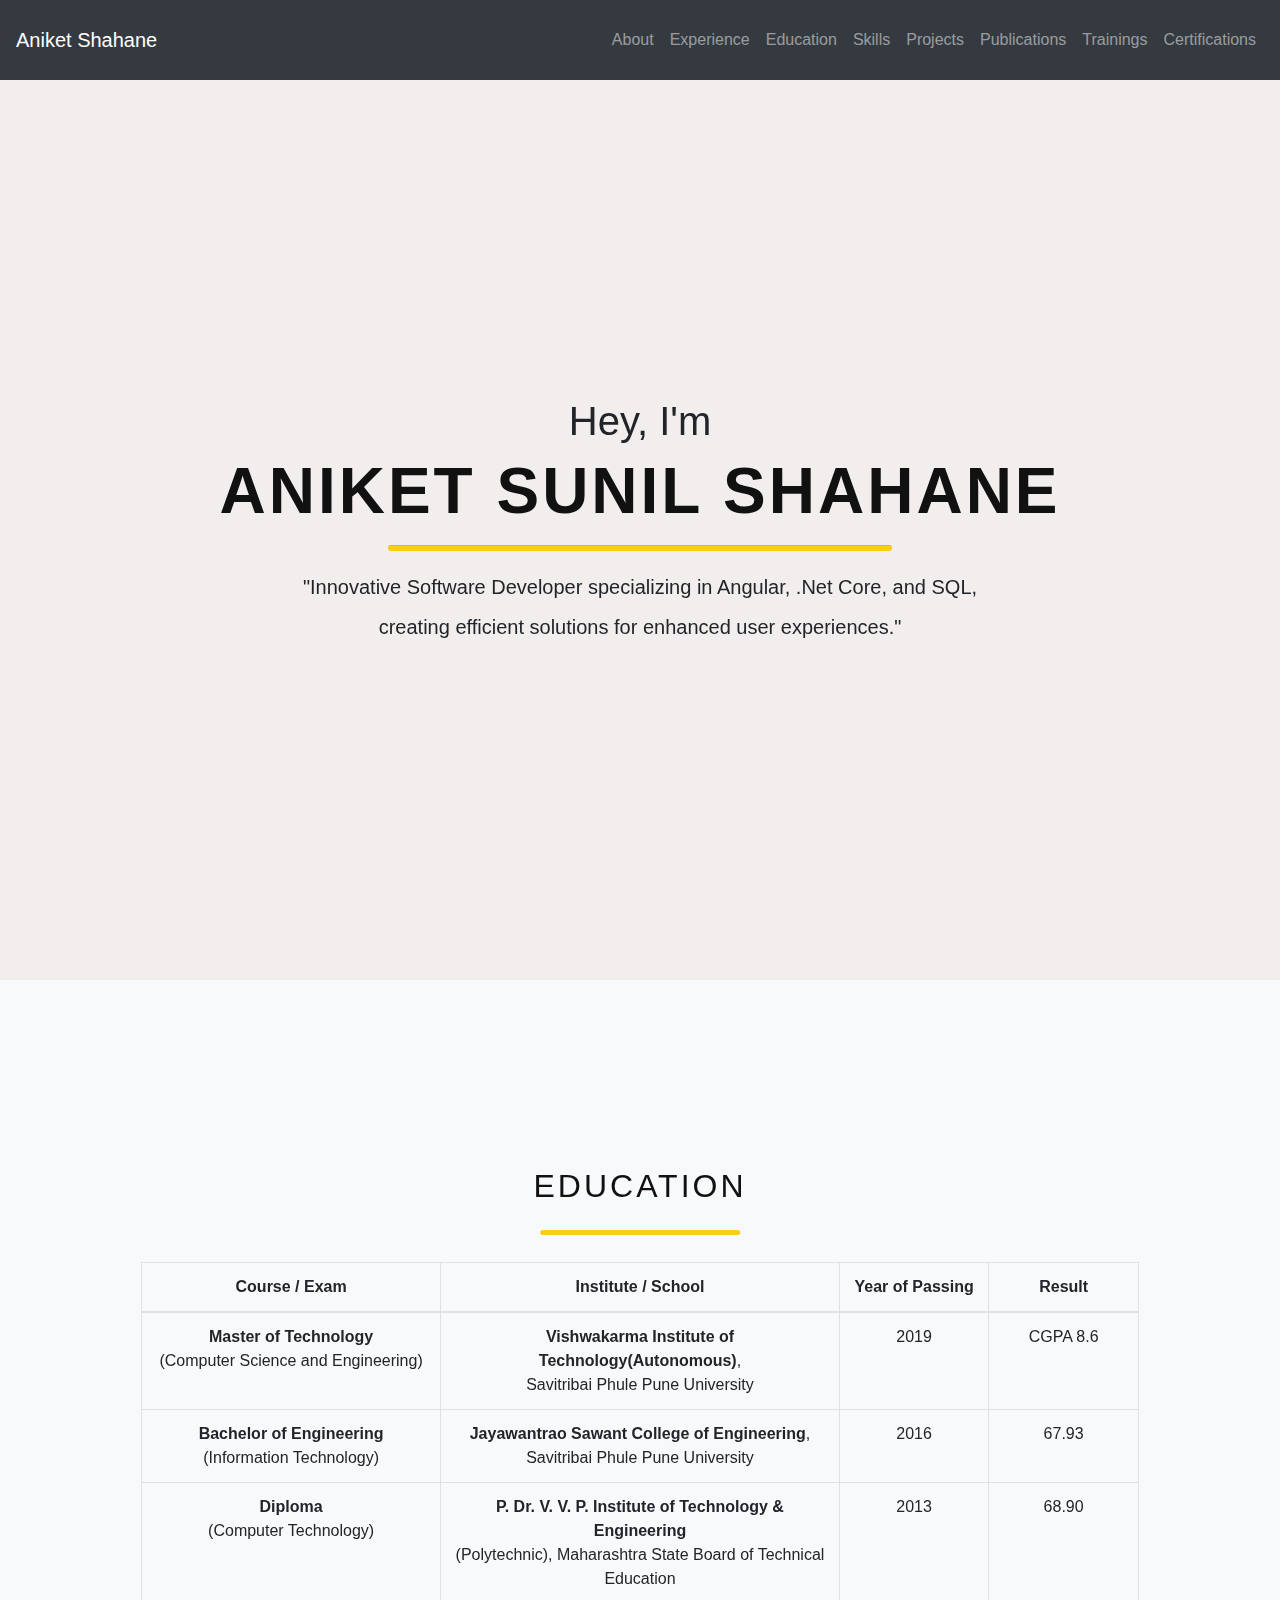
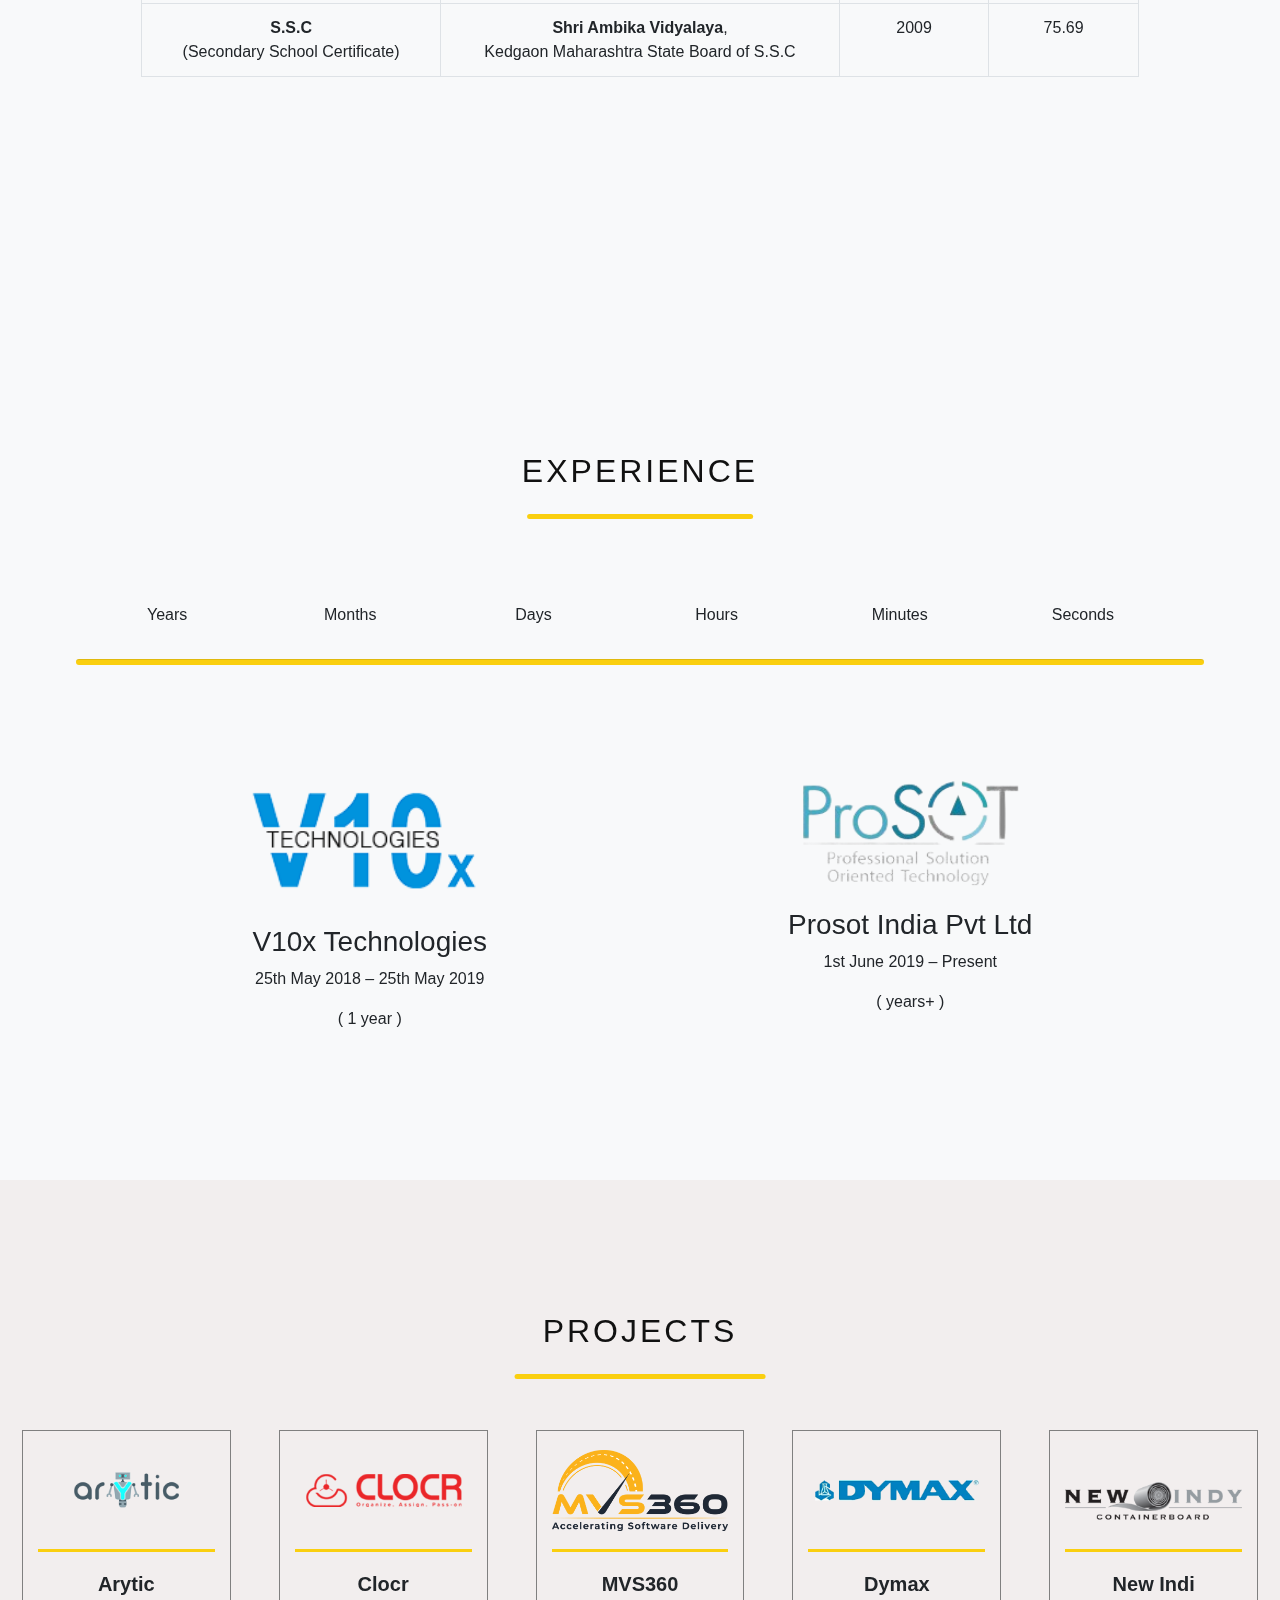
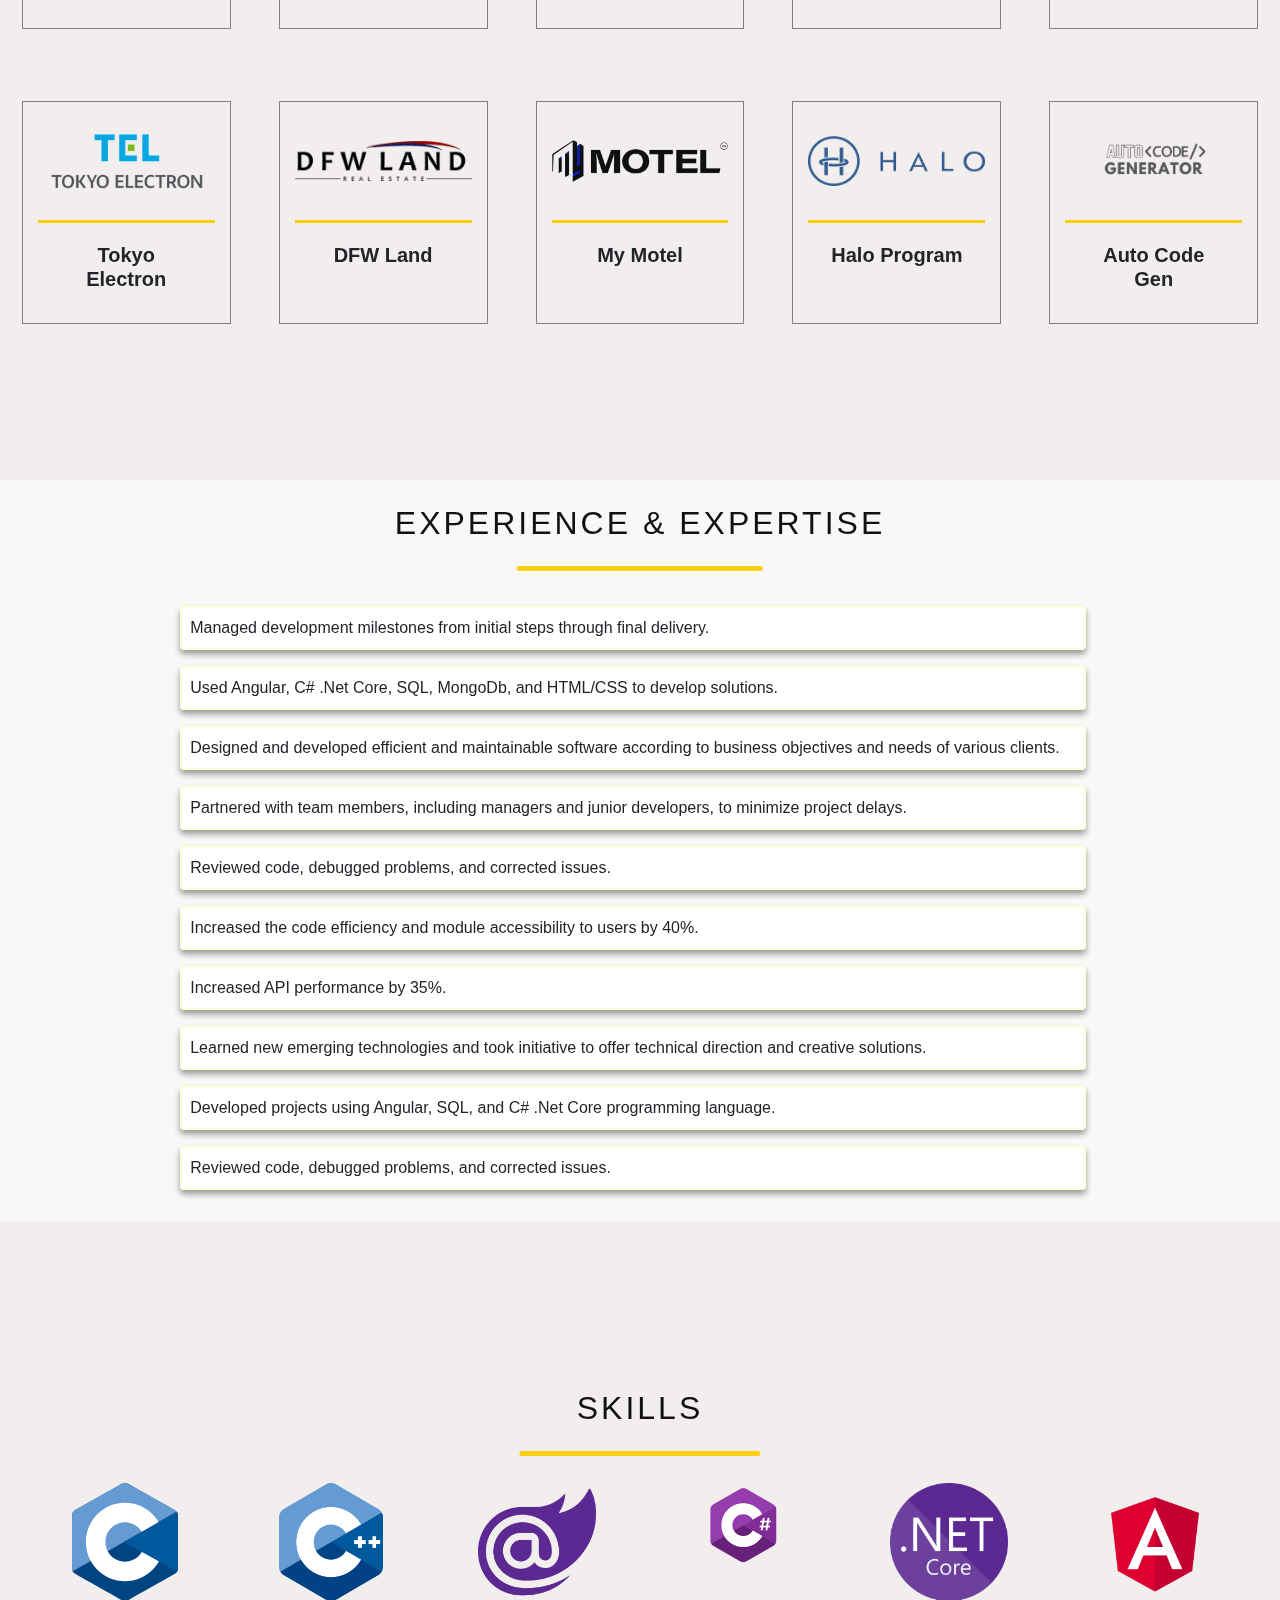
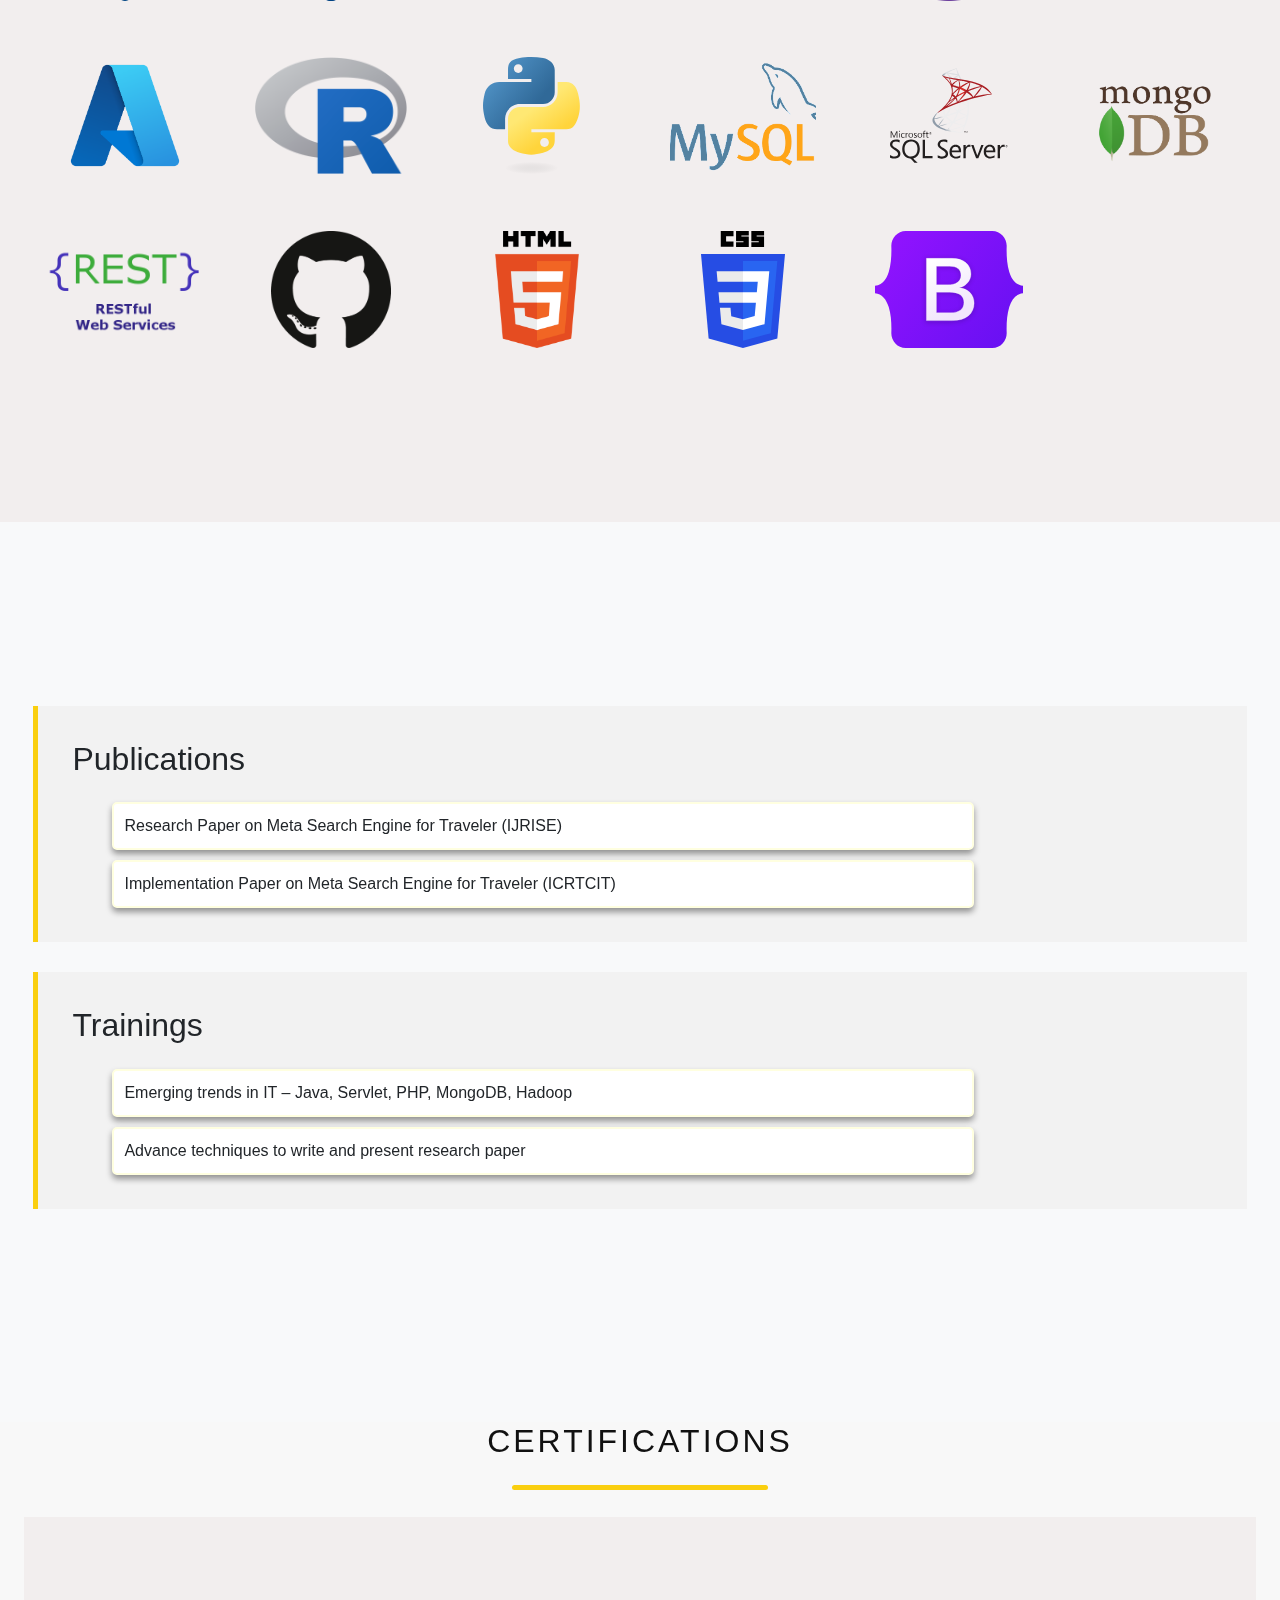
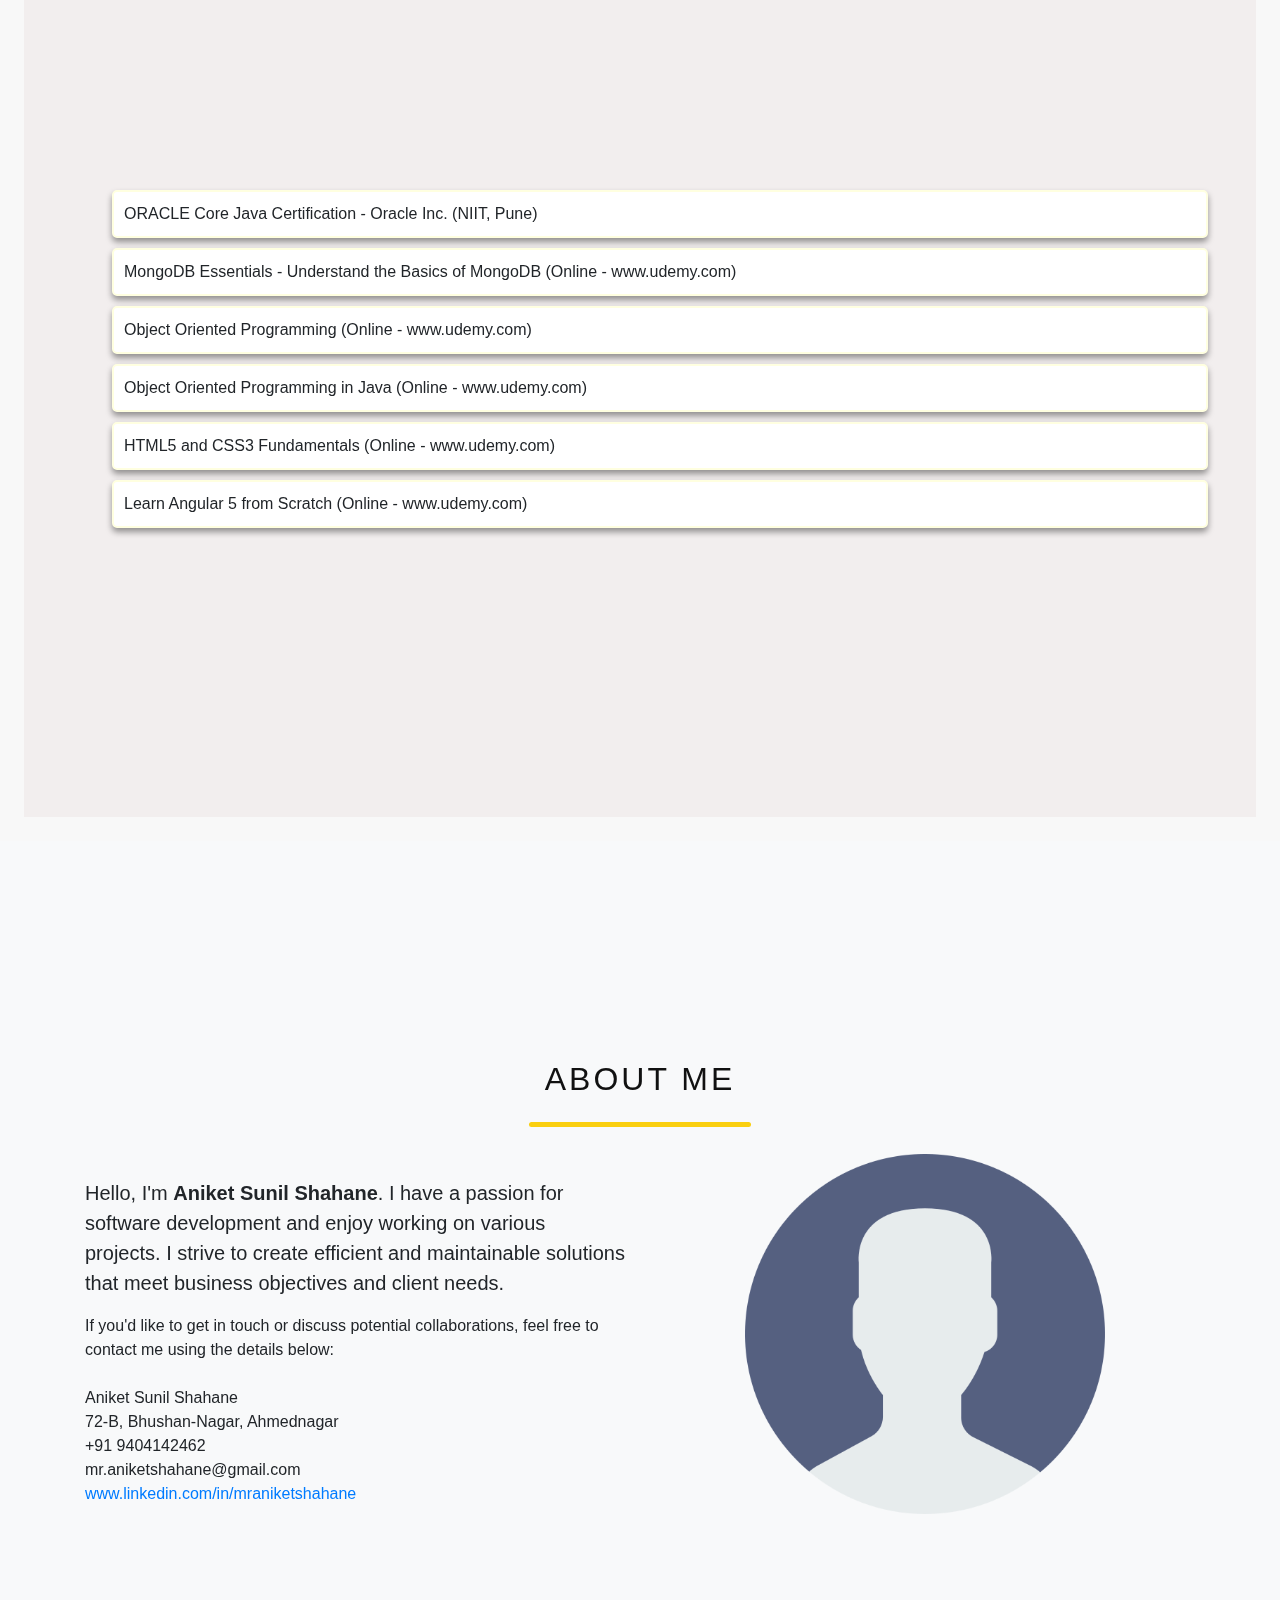
<file: index.html>
<!DOCTYPE html>
<html lang="en">

<head>
    <meta charset="UTF-8">
    <meta name="viewport" content="width=device-width, initial-scale=1.0">
    <title>Mr. Aniket Shahane - Resume</title>
    <link rel="stylesheet" href="https://stackpath.bootstrapcdn.com/bootstrap/4.5.2/css/bootstrap.min.css"><meta name="google-adsense-account" content="ca-pub-2403450989587764">
    <link rel="stylesheet" href="style.css">
    <style>
    </style>
</head>
<style>
    .navbar {
        min-height: 80px;
    }
</style>
<body>
    <nav class="navbar navbar-expand-lg navbar-dark bg-dark sticky-top">
        <a class="navbar-brand " style="" href="#">Aniket Shahane </a>
        <button class="navbar-toggler" type="button" data-toggle="collapse" data-target="#navbarNav"
                aria-controls="navbarNav" aria-expanded="false" aria-label="Toggle navigation">
            <span class="navbar-toggler-icon"></span>
        </button>
        <div class="collapse navbar-collapse" id="navbarNav">
            <ul class="navbar-nav ml-auto">
                <li class="nav-item">
                    <a class="nav-link" href="#about">About</a>
                </li>
                <li class="nav-item">
                    <a class="nav-link" href="#experience">Experience</a>
                </li>
                <li class="nav-item">
                    <a class="nav-link" href="#education">Education</a>
                </li>
                <li class="nav-item">
                    <a class="nav-link" href="#skills">Skills</a>
                </li>
                <li class="nav-item">
                    <a class="nav-link" href="#projects">Projects</a>
                </li>
                <li class="nav-item">
                    <a class="nav-link" href="#publications">Publications</a>
                </li>
                <li class="nav-item">
                    <a class="nav-link" href="#trainings">Trainings</a>
                </li>
                <li class="nav-item">
                    <a class="nav-link" href="#certifications">Certifications</a>
                </li>
            </ul>
        </div>
    </nav>

    <div class="banner" style="background-color: #f2eeee ">
        <div class="p-4">
            <h1 class=" ">Hey, I'm  </h1>
            <h3 class="heading-primary"> Aniket Sunil Shahane</h3>
            <hr />
            <div class="text-center">
                <p>
                    <h5 style="margin-bottom: 0; line-height: 2.0;">
                        "Innovative Software Developer specializing in Angular, .Net Core,
                        and SQL, <br />creating efficient solutions for enhanced user experiences."
                    </h5>
                </p>

            </div>
        </div>
    </div>
 

    <div class="banner" id="education" >
        <div class="section m-4">
            <h2 class="heading-sec__main">Education</h2>
            <table class="table table-bordered">
                <thead class=" ">
                    <tr>
                        <th width="30%">Course / Exam</th>
                        <th width="40%">Institute / School</th>
                        <th width="15%">Year of Passing</th>
                        <th width="15%">Result</th>
                    </tr>
                </thead>
                <tbody>
                    <tr>
                        <td><b>Master of Technology </b><br />(Computer Science and Engineering)</td>
                        <td><b>Vishwakarma Institute of Technology(Autonomous)</b>,<br /> Savitribai Phule Pune University</td>
                        <td style="text-align:center">2019</td>
                        <td style="text-align:center">CGPA 8.6</td>
                    </tr>
                    <tr>
                        <td><b>Bachelor of Engineering </b><br />(Information Technology)</td>
                        <td><b>Jayawantrao Sawant College of Engineering</b>, <br />Savitribai Phule Pune University</td>
                        <td style="text-align:center">2016</td>
                        <td style="text-align:center">67.93</td>
                    </tr>
                    <tr>
                        <td><b>Diploma </b><br />(Computer Technology)</td>
                        <td>
                            <b>P. Dr. V. V. P. Institute of Technology & Engineering </b>
                           <br /> (Polytechnic), Maharashtra State Board of Technical
                            Education
                        </td>
                        <td style="text-align:center">2013</td>
                        <td style="text-align:center">68.90</td>
                    </tr>
                    <tr>
                        <td><b>S.S.C </b><br />(Secondary School Certificate)</td>
                        <td><b>Shri Ambika Vidyalaya</b>,<br /> Kedgaon Maharashtra State Board of S.S.C</td>
                        <td style="text-align:center">2009</td>
                        <td style="text-align:center">75.69</td>
                    </tr>
                </tbody>
            </table>
        </div>

    </div>


    <div class="banner" id="experience">

        <div class=" box ">
            <h2 class="heading-sec__main" style="margin-bottom: 10%">Experience</h2>
            <!--<h3 class="text-center">Total Experience</h3>-->
            <div id="countdown" class="text-center mt-4">
                <div class="row col-12">
                    <div class="col">
                        <span id="years" class="display-4"></span>
                        <p>Years</p>
                    </div>
                    <div class="col">
                        <span id="months" class="display-4"></span>
                        <p>Months</p>
                    </div>
                    <div class="col">
                        <span id="days" class="display-4"></span>
                        <p>Days</p>
                    </div>
                    <div class="col">
                        <span id="hours" class="display-4"></span>
                        <p>Hours</p>
                    </div>
                    <div class="col">
                        <span id="minutes" class="display-4"></span>
                        <p>Minutes</p>
                    </div>
                    <div class="col">
                        <span id="seconds" class="display-4"></span>
                        <p>Seconds</p>
                    </div>
                </div>
            </div>
            <hr style="width:100% !important; margin-bottom:8%" />
            <div class="row m-4">
             

                <div class="col-md-6">
                    <div class="banner_data">
					 <img src="Images/v10x.png" width="50%"/>
                        <h3>V10x Technologies</h3>
                        <p>25th May 2018 – 25th May 2019</p>
                        <p>( 1 year )</p>
                    </div>
                </div>
              
                <div class="col-md-6">
                    <div class="banner_data">
  <img src="Images/prosot-png.png"  width="45%"/>
                        <h3>Prosot India Pvt Ltd</h3>
                        <p>
                            1st June 2019 – Present
                        </p>
                        <p>(  <span id="yearsinprosot" class=""></span> years+ )</p>
                    </div>
                </div>
            </div>
        </div>

    </div>
    <div id="projects" class="banner text-center" style="background-color: #f2eeee ">
        <div   class="">
            <h2 class="heading-sec__main">Projects</h2>
            <div class="row">
                <div class="col m-4" style="border: solid gray 1px">
                    <img src="Images/arytic.png" class="card-img-top" alt="Image">
                    <div class="card-body">
                        <h5 class="card-title">Arytic</h5>
                        
                    </div>

                </div>
                <div class="col m-4" style="border: solid gray 1px">
                    <img src="Images/clocker.png" class="card-img-top" alt="Image">
                    <div class="card-body">
                        <h5 class="card-title">Clocr</h5>
                        
                    </div>

                </div>
                <div class="col m-4" style="border: solid gray 1px">
                    <img src="Images/mvs.png" class="card-img-top" alt="Image">
                    <div class="card-body">
                        <h5 class="card-title">MVS360</h5>
                        
                    </div>

                </div>
                <div class="col m-4" style="border: solid gray 1px">
                    <img src="Images/dymax.png" class="card-img-top" alt="Image">
                    <div class="card-body">
                        <h5 class="card-title">Dymax</h5>
                        
                    </div>

                </div>
                <div class="col m-4" style="border: solid gray 1px">
                    <img src="Images/newIndi.png" class="card-img-top" alt="Image">
                    <div class="card-body">
                        <h5 class="card-title">New Indi</h5>
                        
                    </div>

                </div>
            </div>
            <br />
            <div class="row ">
                <div class="col m-4" style="border: solid gray 1px">
                    <img src="Images/Tel.png" class="card-img-top" alt="Image">
                    <div class="card-body">
                        <h5 class="card-title">Tokyo Electron</h5>
                        
                    </div>

                </div>
                <div class="col m-4" style="border: solid gray 1px">
                    <img src="Images/dfw.png" class="card-img-top" alt="Image">
                    <div class="card-body">
                        <h5 class="card-title">DFW Land</h5>
                        
                    </div>

                </div>
                <div class="col m-4" style="border: solid gray 1px">
                    <img src="Images/mtmotel.png" class="card-img-top" alt="Image" style="mix-blend-mode: difference;">
                    <div class="card-body">
                        <h5 class="card-title">My Motel</h5>
                        
                    </div>

                </div>
                <div class="col m-4" style="border: solid gray 1px">
                    <img src="Images/halo.png" class="card-img-top" alt="Image">
                    <div class="card-body">
                        <h5 class="card-title">Halo Program</h5>
                        
                    </div>

                </div>
                <div class="col m-4" style="border: solid gray 1px">
                    <img src="Images/AutoCodeGen.png" class="card-img-top" alt="Image">
                    <div class="card-body">
                        <h5 class="card-title">Auto Code Gen</h5>
                        
                    </div>

                </div>
            </div>

        </div>

    </div>
    <div id="Publicationstrainings" class="   p-4  text-center">
        <div id="Publicationstrainings">
            <h2 class="heading-sec__main">Experience & Expertise</h2>
            <div class="row col-12">
                <ul style="margin: auto;height:auto !important" class="list-group">
                    <li style="height:auto !important" class="list-group-item card m-2 p-2 ">Managed development milestones from initial steps through final delivery.</li>
                    <li style="height:auto !important" class="list-group-item card m-2 p-2">Used Angular, C# .Net Core, SQL, MongoDb, and HTML/CSS to develop solutions.</li>
                    <li style="height:auto !important" class="list-group-item card m-2 p-2">Designed and developed efficient and maintainable software according to business objectives and needs of various clients.</li>
                    <li style="height:auto !important" class="list-group-item card m-2 p-2">Partnered with team members, including managers and junior developers, to minimize project delays.</li>
                    <li style="height:auto !important" class="list-group-item card m-2 p-2">Reviewed code, debugged problems, and corrected issues.</li>
                    <li style="height:auto !important" class="list-group-item card m-2 p-2">Increased the code efficiency and module accessibility to users by 40%.</li>
                    <li style="height:auto !important" class="list-group-item card m-2 p-2 ">Increased API performance by 35%.</li>
                    <li style="height:auto !important" class="list-group-item card m-2 p-2">Learned new emerging technologies and took initiative to offer technical direction and creative solutions.</li>
                    <li style="height:auto !important" class="list-group-item card m-2 p-2">Developed projects using Angular, SQL, and C# .Net Core programming language.</li>
                    <li style="height:auto !important" class="list-group-item card m-2 p-2">Reviewed code, debugged problems, and corrected issues.</li>
                </ul>

            </div>
        </div>
    </div>
    <div class="banner" id="skills" style="background-color: #f2eeee ">
        <div class="section m-4 ">
            <h2 class="heading-sec__main">Skills</h2>
            <div class="row  ">
                <div class="col-md-2 col-sm-6">
                    <p class="mb-2"><img src="Images/C_Programming_Language.svg" alt="C programming language logo" width="100%">   </p>
                </div><div class="col-md-2 col-sm-6">
                    <p class="mb-2"><img src="Images/c++.png" alt="C++ programming language logo" width="100%">  </p>
                </div><div class="col-md-2">
                    <p class="mb-2"><img src="Images/Blazor.png" alt="Blazor programming language logo" width="100%">  </p>
                </div><div class="col-md-2">
                    <p class="mb-2"><img src="Images/CSharp.png" style="margin-top:-20px" alt="C# programming language logo" width="150px">  </p>
                </div><div class="col-md-2">
                    <p class="mb-2"><img src="Images/NET_Core_Logo.svg.png" alt=".Net Core programming language logo" width="100%">  </p>
                </div><div class="col-md-2">
                    <p class="mb-2"><img src="Images/angular.png" alt="Angular programming language logo" width="100%">  </p>
                </div>
            </div>
            <div class="row  " style="margin-top:4%">
                <div class="col-md-2">
                    <p class="mb-2"><img src="Images/azure.png" alt="Azure logo" width="100%">  </p>
                </div><div class="col-md-2">
                    <p class="mb-2"><img src="Images/R.png" alt="R programming language logo" width="100%"> </p>
                </div><div class="col-md-2">
                    <p class="mb-2"><img src="Images/python.svg" alt="Python programming language logo" width="100%"> </p>
                </div>
                <div class="col-md-2">
                    <p class="mb-2"><img src="Images/mysql.png" alt="MySQL logo" width="100%">  </p>
                </div>
                <div class="col-md-2">
                    <p class="mb-2"><img src="Images/sql.svg" alt="sql logo" width="100%"> </p>
                </div>
                <div class="col-md-2">
                    <p class="mb-2"><img src="Images/mongo.png" alt="mongo logo" width="100%">  </p>
                </div>
            </div>
            <div class="row  " style="margin-top:4%">
                <div class="col-md-2">
                    <p class="mb-2">
                        <img src="Images/rest.png" alt="REST web services" width="100%">
                    </p>
                </div>
                <div class="col-md-2">
                    <img src="Images/git.png" alt="REST web services" width="100%">

                </div><div class="col-md-2">

                    <img src="Images/html.png" alt="REST web services" width="100%">
                </div>

                <div class="col-md-2">

                    <img src="Images/css.svg" alt="REST web services" width="100%">
                </div><div class="col-md-2">

                    <img src="Images/bootstrap.svg" alt="REST web services" width="100%">
                </div>
            </div>
        </div>
    </div>

    <div id="Publicationstrainings" class=" banner p-4  text-center">
	  
        <div class="row m-0">
            <div id="publications" class="certification-card  section highlight-banner w-100 text-left">
                <h2 class="m-4 mb-0">Publications</h2>
                <div id="" class="section m-4 w-100">
                    <div class="certification-card ">
                        <ul>
                            <li>
                                <div class="card w-75">
                                    <div class=" ">
                                        Research Paper on Meta Search Engine for Traveler (IJRISE)
                                    </div>
                                </div>
                            </li>
                            <li>
                                <div class="card w-75">
                                    <div class=" ">
                                        Implementation Paper on Meta Search Engine for Traveler (ICRTCIT)
                                    </div>
                                </div>
                            </li>
                        </ul>
                    </div>
                </div>

            </div>

            <div id="trainings" class=" section  highlight-banner w-100 text-left">
                <h2 class="m-4 mb-0">Trainings</h2>
                <div id="" class="section m-4 w-100">
                    <div class="certification-card ">
                        <ul>
                            <li>
                                <div class="card w-75">
                                    <div class=" ">
                                        Emerging trends in IT – Java, Servlet, PHP, MongoDB, Hadoop
                                    </div>
                                </div>
                            </li>
                            <li>
                                <div class="card w-75">
                                    <div class=" ">
                                        Advance techniques to write and present research paper
                                    </div>
                                </div>
                            </li>
                        </ul>
                    </div>
                </div>

            </div>
        </div>
 
	</div>
	 <h2 class="heading-sec__main">Certifications</h2>
    <div id="certifications" class=" banner p-4 m-4 text-center" style="background-color: #f2eeee ">
       
        <div id="" class="section m-4 w-100">
            <div class="certification-card ">
                <ul>
                    <li>
                        <div class="card">
                            <div class=" ">
                                ORACLE Core Java Certification - Oracle Inc. (NIIT, Pune)
                            </div>
                        </div>
                    </li>
                    <li>
                        <div class="card">
                            <div class=" ">
                                MongoDB Essentials - Understand the Basics of MongoDB (Online - www.udemy.com)
                            </div>
                        </div>
                    </li>
                    <li>
                        <div class="card">
                            <div class="">
                                Object Oriented Programming (Online - www.udemy.com)
                            </div>
                        </div>
                    </li>
                    <li>
                        <div class="card">
                            <div class="">
                                Object Oriented Programming in Java (Online - www.udemy.com)
                            </div>
                        </div>
                    </li>
                    <li>
                        <div class="card">
                            <div class="">
                                HTML5 and CSS3 Fundamentals (Online - www.udemy.com)
                            </div>
                        </div>
                    </li>
                    <li>
                        <div class="card">
                            <div class="">
                                Learn Angular 5 from Scratch (Online - www.udemy.com)
                            </div>
                        </div>
                    </li>
                </ul>
            </div>

        </div>
    </div>

    <div class="banner text-left" id="about">
        <section class="container">
            <h2 class="heading-sec__main">About Me</h2>
            <div class="row mt-4">
                <div class="mt-4 col-md-6">
                    <p class="lead">Hello, I'm <b style="font-weight:800">Aniket Sunil Shahane</b>. I have a passion for software development and enjoy working on various projects. I strive to create efficient and maintainable solutions that meet business objectives and client needs.</p>
                    <p class="mb-4">If you'd like to get in touch or discuss potential collaborations, feel free to contact me using the details below:</p>
                    <ul class="list-unstyled">
                        <li><i class="bi bi-person-fill me-2"></i> Aniket Sunil Shahane</li>
                        <li><i class="bi bi-geo-alt-fill me-2"></i> 72-B, Bhushan-Nagar, Ahmednagar</li>
                        <li><i class="bi bi-telephone-fill me-2"></i> +91 9404142462</li>
                        <li><i class="bi bi-envelope-fill me-2"></i> mr.aniketshahane@gmail.com</li>
                        <li><i class="bi bi-linkedin me-2"></i> <a href="https://www.linkedin.com/in/mraniketshahane" target="_blank">www.linkedin.com/in/mraniketshahane</a></li>
                    </ul>
                </div>
                <div class="col-md-6">
                    <img src="Images/user.png" alt="Aniket Shahane" class="img-fluid" width="100%">
                </div>
            </div>
        </section>

    </div>
    <script src="https://code.jquery.com/jquery-3.5.1.slim.min.js"></script>
    <script src="https://cdn.jsdelivr.net/npm/@popperjs/core@2.5.4/dist/umd/popper.min.js"></script>
    <script src="https://stackpath.bootstrapcdn.com/bootstrap/4.5.2/js/bootstrap.min.js"></script>
</body>

</html>

<script>
document.querySelector('a[href="#experience"]').addEventListener('click', function(e) {
    e.preventDefault();
    const targetElement = document.getElementById('experience');
    const offset = 80; // Adjust this value based on your fixed navbar height
    const targetPosition = targetElement.offsetTop - offset;

    window.scrollTo({
        top: targetPosition,
        behavior: 'smooth'
    });
});

document.querySelector('a[href="#education"]').addEventListener('click', function(e) {
    e.preventDefault();
    const targetElement = document.getElementById('education');
    const offset = 80; // Adjust this value based on your fixed navbar height
    const targetPosition = targetElement.offsetTop - offset;

    window.scrollTo({
        top: targetPosition,
        behavior: 'smooth'
    });
});
document.querySelector('a[href="#skills"]').addEventListener('click', function(e) {
    e.preventDefault();
    const targetElement = document.getElementById('skills');
    const offset = 80; // Adjust this value based on your fixed navbar height
    const targetPosition = targetElement.offsetTop - offset;

    window.scrollTo({
        top: targetPosition,
        behavior: 'smooth'
    });
});

document.querySelector('a[href="#projects"]').addEventListener('click', function(e) {
    e.preventDefault();
    const targetElement = document.getElementById('projects');
    const offset = 80; // Adjust this value based on your fixed navbar height
    const targetPosition = targetElement.offsetTop - offset;

    window.scrollTo({
        top: targetPosition,
        behavior: 'smooth'
    });
});
    // Set the initial dates
    var startDate = new Date("May 25, 2018").getTime();
    var pauseDate = new Date("May 25, 2019").getTime();
    var resumeDate = new Date("June 1, 2019").getTime();

    // Update the countdown every second
    setInterval(function () {
        var now = new Date().getTime();
        var difference;

        if (now < pauseDate) {
            difference = now - startDate;
        } else {
            difference = (pauseDate - startDate) + (now - resumeDate);
        }

        // Calculations for years, months, days, hours, minutes, and seconds
        var years = Math.floor(difference / (1000 * 60 * 60 * 24 * 365));
        var months = Math.floor((difference % (1000 * 60 * 60 * 24 * 365)) / (1000 * 60 * 60 * 24 * 30));
        var days = Math.floor((difference % (1000 * 60 * 60 * 24 * 30)) / (1000 * 60 * 60 * 24));
        var hours = Math.floor((difference % (1000 * 60 * 60 * 24)) / (1000 * 60 * 60));
        var minutes = Math.floor((difference % (1000 * 60 * 60)) / (1000 * 60));
        var seconds = Math.floor((difference % (1000 * 60)) / 1000);

        // Display the countdown
        document.getElementById("years").textContent = years;
		 document.getElementById("yearsinprosot").textContent = years-1+"."+months;
        document.getElementById("months").textContent = months;
        document.getElementById("days").textContent = days;
        document.getElementById("hours").textContent = hours;
        document.getElementById("minutes").textContent = minutes;
        document.getElementById("seconds").textContent = seconds;
    }, 1000);
</script>
</file>
<file: style.css>
.heading-primary {
    font-size: 4rem;
    text-transform: uppercase;
    letter-spacing: 3px;
    text-align: center;
    color: #111;
    font-weight: 800;
}
.home-hero__content {
    position: absolute;
    top: 50%;
    left: 50%;
    transform: translate(-50%,-50%);
    max-width: 90rem;
    width: 92%;
}
.card-title{
    font-weight:600;
}
.home-hero {
    color: #fff;
    background: linear-gradient(to right,rgba(245,245,245,.8),rgba(245,245,245,.8)),url(/daac885�/c157c/assets/svg/common-bg.svg);
    background-position: center;
    height: 100vh;
    min-height: 80rem;
    max-height: 120rem;
    position: relative;
}
.certification-card .card {
    border: 1px solid #ccc;
    border-radius: 5px;
    margin-bottom: 10px;
    padding: 10px;
    background-color: #fff;
}

.certification-card .card-body {
    font-size: 16px;
    color: #333;
}
li{
    list-style:none;
    height: 5%;
    text-align : left;
    width : 100%;
}
.card img {
    /*border-bottom: solid 5px lightyellow;*/
    width: 100% !important;
    aspect-ratio: 3/2 !important;
    padding: 5%;

    /* CSS styles here */
}
.card-body {
    border-top: solid 3px #facf0f;
}
.card {
    width:100%;
    border: 2px solid lightyellow !important;
    box-shadow: 0 4px 6px rgba(0, 0, 0, 0.4) !important;
    /*background-color: lightyellow !important;*/
}
img{ 
    aspect-ratio: 3/2 !important;
    object-fit : contain !important; 
    
}
.highlight-banner {
    background-color: #f2f2f2;
    padding: 10px;
    border-left: 5px solid #facf0f;
    margin-bottom: 20px;
}

.banner {
    height: 100vh;
    padding:1%;
    background-color: #f8f9fa;
    display: flex;
    align-items: center;
    justify-content: center;
    text-align: center;
}
.home-hero__info {
    margin: 3rem auto 0 auto;
    max-width: 80rem;
}
hr {
    content: '';
    /* position: absolute; */
    height: 5px !important;
    width: 60% !important;
    background: #facf0f !important;
    border-radius: 5px !important;
}
.heading-sec__main {
    display: block;
    font-size: 2rem;
    text-transform: uppercase;
    letter-spacing: 1px;
    letter-spacing: 3px;
    text-align: center;
    margin-bottom: 3.5rem;
    position: relative;
    color: #111;
}
    .heading-sec__main::after {
        content: '';
        position: absolute;
        top: calc(100% + 1.5rem);
        height: 5px;
        width: 20%;
        background: #facf0f;
        left: 50%;
        transform: translateX(-50%);
        border-radius: 5px;
    }
body {
    font-family: Arial, sans-serif;
    background-color: #f8f8f8;
}

.box { 
    padding: 5%;
    margin-top: 5%; 
    width:100%; 
}

th {
    text-align: center
}

.section {
    margin-bottom: 30px;
}

.banner_data {
    display: flex;
    flex-direction: column;
    align-items: center;
    justify-content: center;
    text-align: center;
}

    .banner_data img {
        max-width: 100%;
        height: auto;
        vertical-align: middle;
    }
</file>
